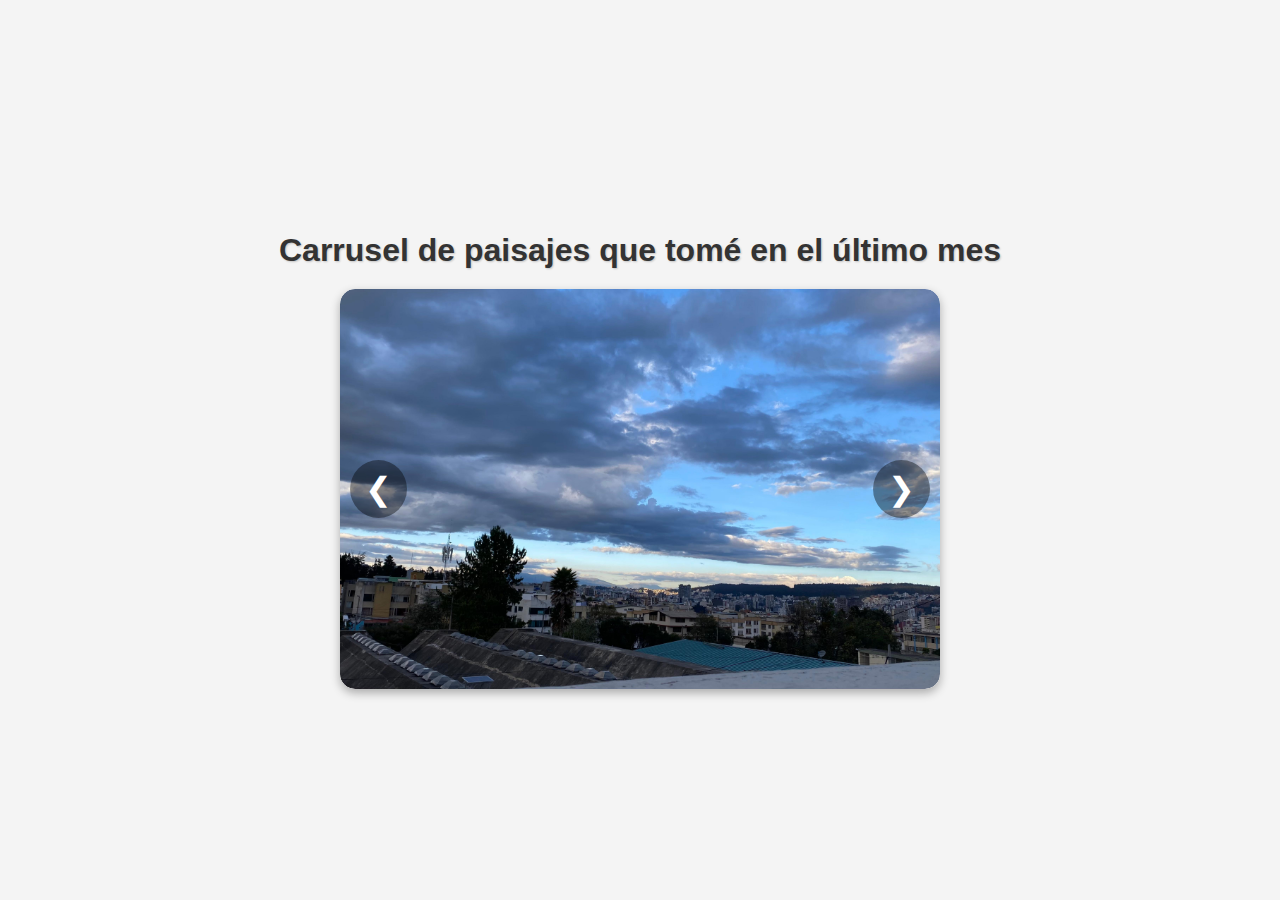
<file: Ejercicio carrusel/index.html>
<!DOCTYPE html>
<html lang="es">
<head>
    <meta charset="UTF-8">
    <title>Carrusel de Imágenes</title>
    <link rel="stylesheet" href="style.css">
</head>
<body>

    <!-- Título arriba del carrusel -->
    <h1 class="titulo">Carrusel de paisajes que tomé en el último mes</h1>

    <!-- Carrusel de imágenes -->
    <div class="carrusel-container">
        <button id="prev">&#10094;</button>
        <div class="carrusel">
            <img src="img1.jpg" class="slide active">
            <img src="img2.jpg" class="slide">
            <img src="img3.jpg" class="slide">
            <img src="img4.jpg" class="slide">
            <img src="img5.jpg" class="slide">
        </div>
        <button id="next">&#10095;</button>
    </div>

    <script>
        const slides = document.querySelectorAll('.slide');
        let current = 0;

        function showSlide(index) {
            slides.forEach((slide, i) => {
                slide.classList.remove('active');
                if (i === index) {
                    slide.classList.add('active');
                }
            });
        }

        document.getElementById('prev').addEventListener('click', () => {
            current = (current - 1 + slides.length) % slides.length;
            showSlide(current);
        });

        document.getElementById('next').addEventListener('click', () => {
            current = (current + 1) % slides.length;
            showSlide(current);
        });
    </script>
</body>
</html>
</file>
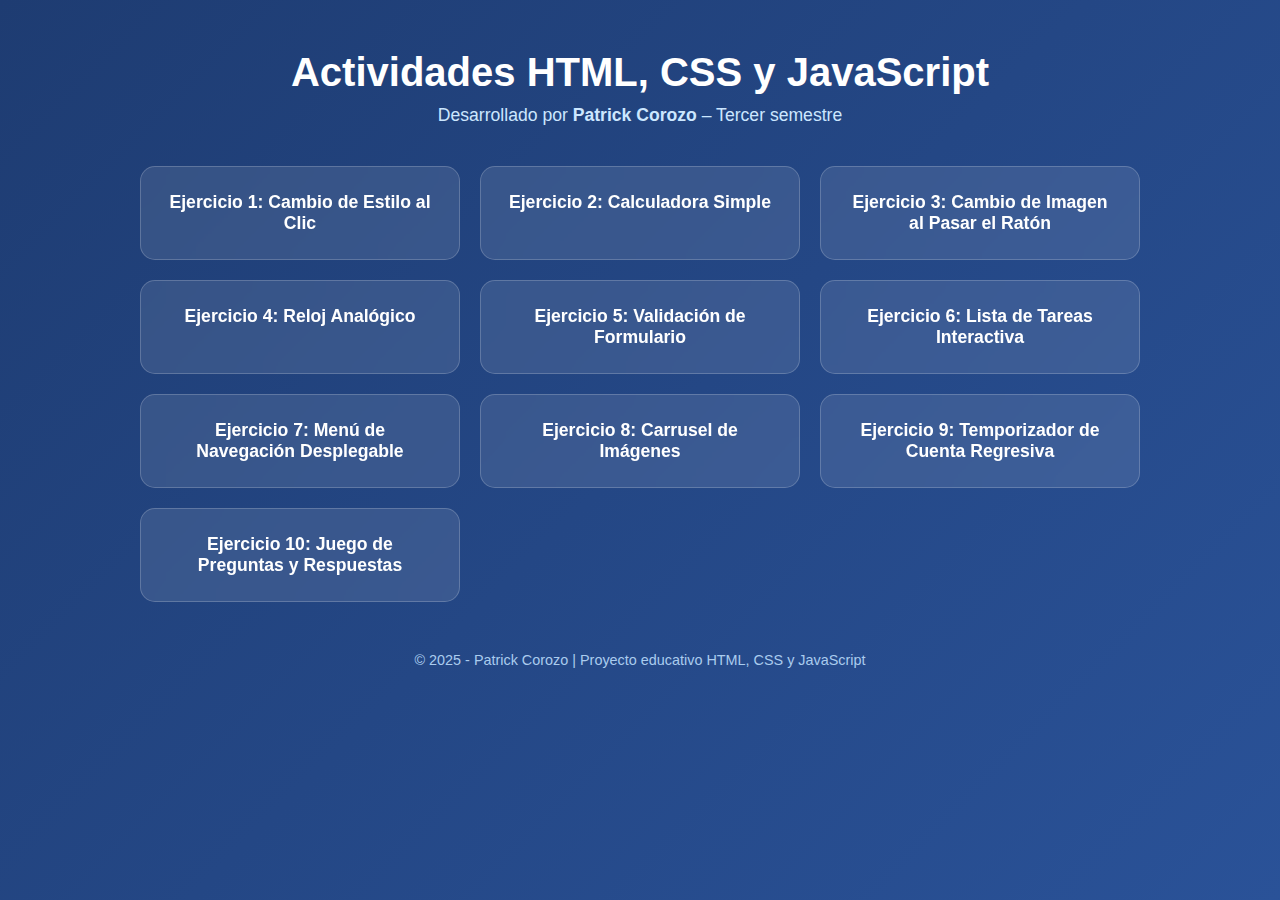
<file: Tarea 2 - 10 Ejercicios/index.html>
<!-- index.html -->
<!DOCTYPE html>
<html lang="es">
<head>
  <meta charset="UTF-8">
  <title>Menú de Ejercicios - Patrick Corozo</title>
  <style>
    * {
      margin: 0;
      padding: 0;
      box-sizing: border-box;
    }

    body {
      font-family: 'Segoe UI', Tahoma, Geneva, Verdana, sans-serif;
      background: linear-gradient(135deg, #1e3c72, #2a5298);
      color: white;
      min-height: 100vh;
      display: flex;
      flex-direction: column;
      align-items: center;
      padding: 50px 20px;
    }

    h1 {
      font-size: 2.5rem;
      margin-bottom: 10px;
      text-align: center;
    }

    p {
      font-size: 1.1rem;
      margin-bottom: 40px;
      text-align: center;
      color: #cce7ff;
    }

    .grid {
      display: grid;
      grid-template-columns: repeat(auto-fit, minmax(250px, 1fr));
      gap: 20px;
      width: 100%;
      max-width: 1000px;
    }

    .card {
      background-color: rgba(255, 255, 255, 0.1);
      border: 1px solid rgba(255, 255, 255, 0.2);
      border-radius: 15px;
      padding: 25px;
      transition: transform 0.3s ease, background-color 0.3s ease;
      backdrop-filter: blur(10px);
      cursor: pointer;
      text-align: center;
    }

    .card:hover {
      transform: translateY(-5px);
      background-color: rgba(255, 255, 255, 0.2);
    }

    .card a {
      text-decoration: none;
      color: #fff;
      font-size: 1.1rem;
      font-weight: bold;
      display: block;
    }

    .footer {
      margin-top: 50px;
      font-size: 0.9rem;
      color: #aaccee;
    }

    @media (max-width: 600px) {
      h1 {
        font-size: 2rem;
      }
    }
  </style>
</head>
<body>

  <h1>Actividades HTML, CSS y JavaScript</h1>
  <p>Desarrollado por <strong>Patrick Corozo</strong> – Tercer semestre</p>

  <div class="grid">
    <div class="card"><a href="ejercicio1.html">Ejercicio 1: Cambio de Estilo al Clic</a></div>
    <div class="card"><a href="ejercicio2.html">Ejercicio 2: Calculadora Simple</a></div>
    <div class="card"><a href="ejercicio3.html">Ejercicio 3: Cambio de Imagen al Pasar el Ratón</a></div>
    <div class="card"><a href="ejercicio4.html">Ejercicio 4: Reloj Analógico</a></div>
    <div class="card"><a href="ejercicio5.html">Ejercicio 5: Validación de Formulario</a></div>
    <div class="card"><a href="ejercicio6.html">Ejercicio 6: Lista de Tareas Interactiva</a></div>
    <div class="card"><a href="ejercicio7.html">Ejercicio 7: Menú de Navegación Desplegable</a></div>
    <div class="card"><a href="ejercicio8.html">Ejercicio 8: Carrusel de Imágenes</a></div>
    <div class="card"><a href="ejercicio9.html">Ejercicio 9: Temporizador de Cuenta Regresiva</a></div>
    <div class="card"><a href="ejercicio10.html">Ejercicio 10: Juego de Preguntas y Respuestas</a></div>
  </div>

  <div class="footer">
    &copy; 2025 - Patrick Corozo | Proyecto educativo HTML, CSS y JavaScript
  </div>

</body>
</html>
</file>
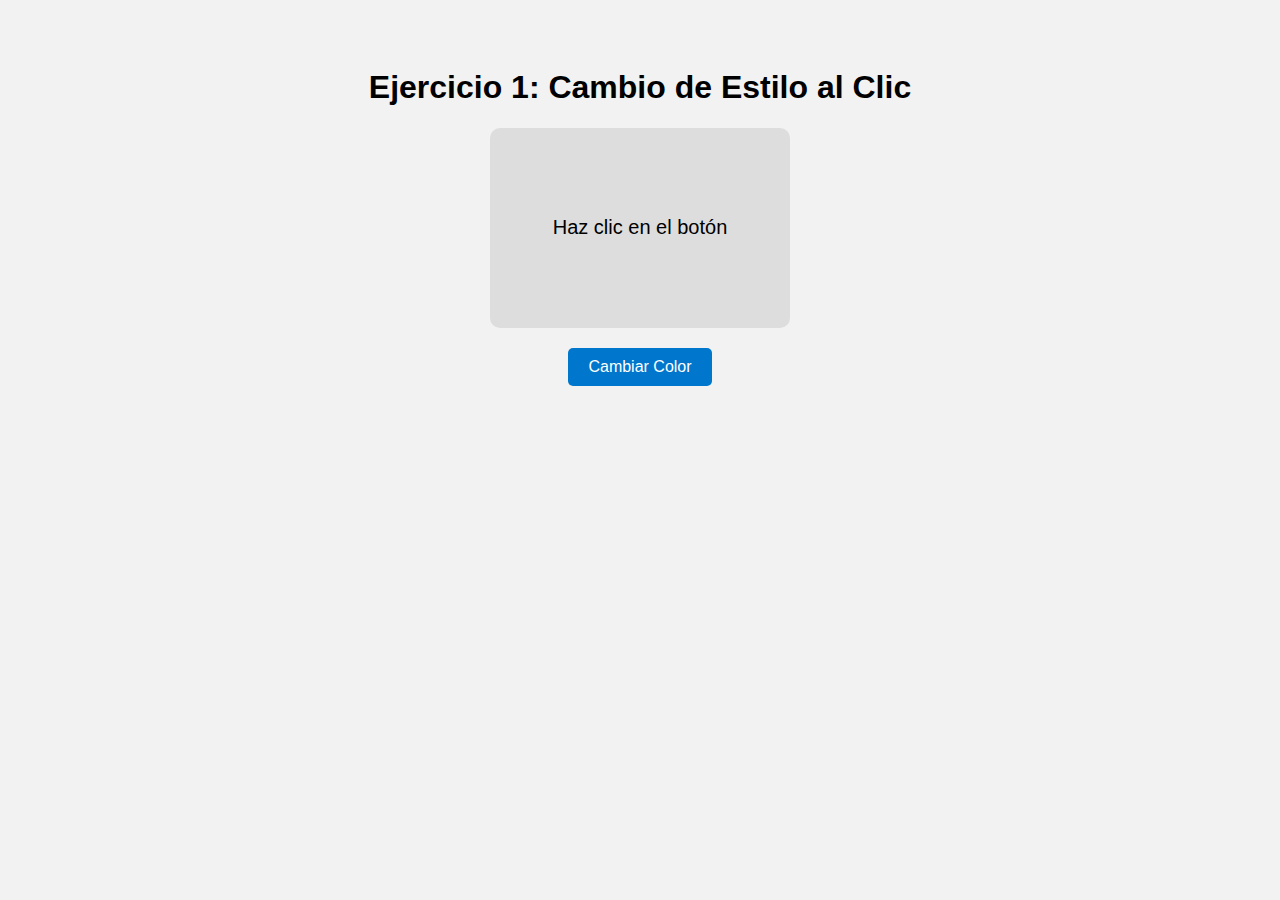
<file: Tarea 2 - 10 Ejercicios/ejercicio1.html>
<!-- ejercicio1.html -->
<!DOCTYPE html>
<html lang="es">
<head>
  <meta charset="UTF-8">
  <title>Ejercicio 1 - Cambio de Estilo al Clic</title>
  <style>
    body {
      font-family: Arial, sans-serif;
      background-color: #f2f2f2;
      padding: 40px;
      text-align: center;
    }

    #caja {
      width: 300px;
      height: 200px;
      background-color: #ddd;
      margin: 20px auto;
      border-radius: 10px;
      transition: background-color 0.5s ease;
      display: flex;
      align-items: center;
      justify-content: center;
      font-size: 20px;
    }

    button {
      padding: 10px 20px;
      font-size: 16px;
      background-color: #0077cc;
      color: white;
      border: none;
      border-radius: 5px;
      cursor: pointer;
    }

    button:hover {
      background-color: #005fa3;
    }
  </style>
</head>
<body>

  <h1>Ejercicio 1: Cambio de Estilo al Clic</h1>

  <div id="caja">Haz clic en el botón</div>
  <button onclick="cambiarColor()">Cambiar Color</button>

  <script>
    function cambiarColor() {
      const caja = document.getElementById('caja');
      // Genera un color aleatorio
      const color = '#' + Math.floor(Math.random()*16777215).toString(16);
      caja.style.backgroundColor = color;
    }
  </script>

</body>
</html>
</file>
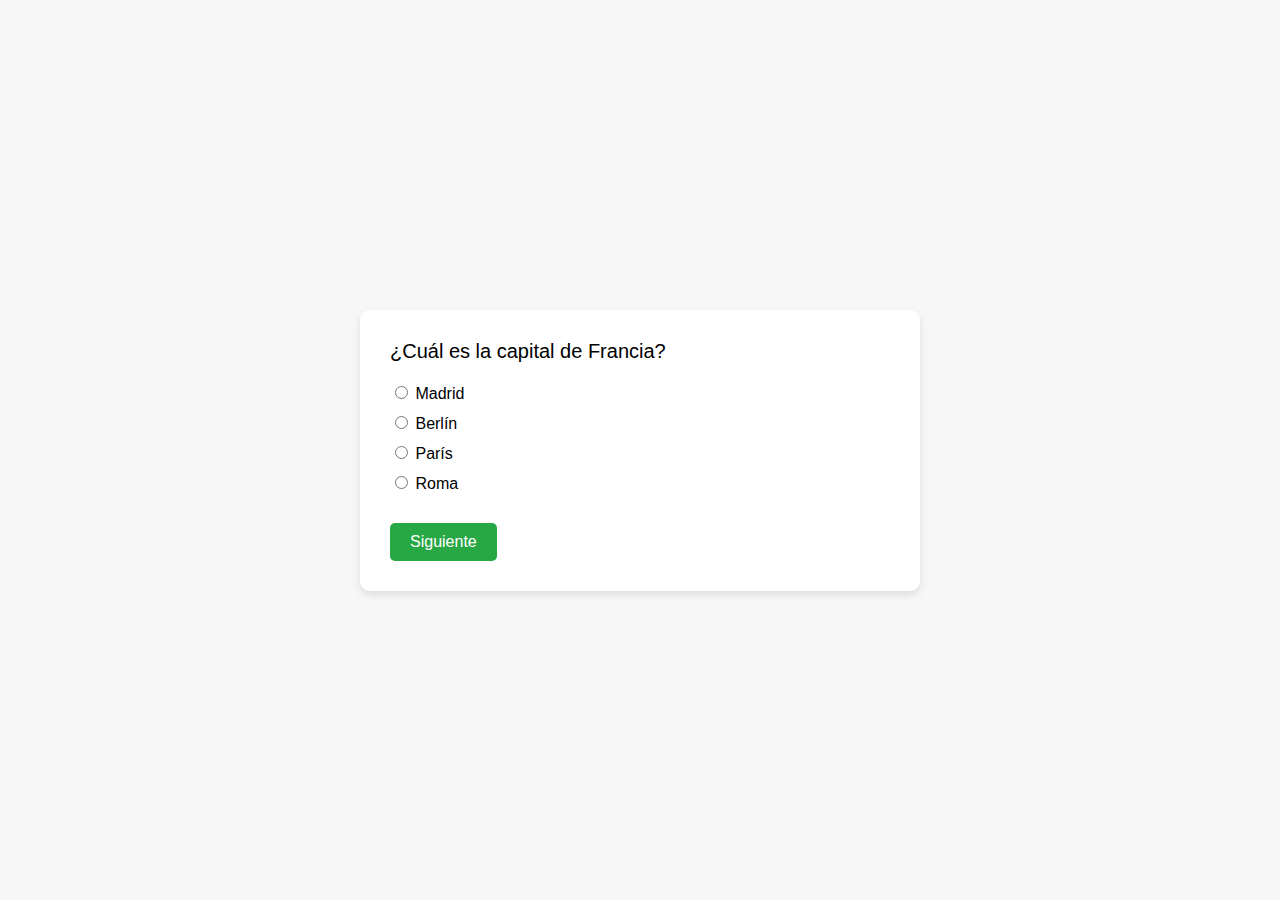
<file: Tarea 2 - 10 Ejercicios/ejercicio10.html>
<!-- ejercicio10.html -->
<!DOCTYPE html>
<html lang="es">
<head>
  <meta charset="UTF-8">
  <title>Ejercicio 10 - Juego de Preguntas y Respuestas</title>
  <style>
    body {
      font-family: Arial, sans-serif;
      background-color: #f7f7f7;
      display: flex;
      justify-content: center;
      align-items: center;
      height: 100vh;
      margin: 0;
    }

    .juego {
      background-color: #fff;
      padding: 30px;
      border-radius: 10px;
      box-shadow: 0 4px 8px rgba(0, 0, 0, 0.1);
      width: 100%;
      max-width: 500px;
    }

    .pregunta {
      font-size: 20px;
      margin-bottom: 20px;
    }

    .opciones label {
      display: block;
      margin: 10px 0;
      cursor: pointer;
    }

    button {
      padding: 10px 20px;
      background-color: #28a745;
      color: white;
      border: none;
      border-radius: 5px;
      cursor: pointer;
      font-size: 16px;
      margin-top: 20px;
    }

    button:hover {
      background-color: #218838;
    }

    .resultado {
      font-size: 18px;
      font-weight: bold;
      margin-top: 20px;
      display: none;
    }
  </style>
</head>
<body>

  <div class="juego">
    <div class="pregunta" id="pregunta"></div>
    <div class="opciones">
      <label><input type="radio" name="respuesta" value="0"> <span id="opcion1"></span></label>
      <label><input type="radio" name="respuesta" value="1"> <span id="opcion2"></span></label>
      <label><input type="radio" name="respuesta" value="2"> <span id="opcion3"></span></label>
      <label><input type="radio" name="respuesta" value="3"> <span id="opcion4"></span></label>
    </div>
    <button onclick="verificarRespuesta()">Siguiente</button>
    <div class="resultado" id="resultado"></div>
  </div>

  <script>
    const preguntas = [
      {
        pregunta: "¿Cuál es la capital de Francia?",
        opciones: ["Madrid", "Berlín", "París", "Roma"],
        respuestaCorrecta: 2
      },
      {
        pregunta: "¿Cuál es el símbolo químico del agua?",
        opciones: ["O2", "H2O", "CO2", "O2H"],
        respuestaCorrecta: 1
      },
      {
        pregunta: "¿En qué continente se encuentra Egipto?",
        opciones: ["Asia", "Europa", "África", "América"],
        respuestaCorrecta: 2
      }
    ];

    let preguntaActual = 0;
    let puntuacion = 0;

    function mostrarPregunta() {
      const pregunta = preguntas[preguntaActual];
      document.getElementById('pregunta').textContent = pregunta.pregunta;
      document.getElementById('opcion1').textContent = pregunta.opciones[0];
      document.getElementById('opcion2').textContent = pregunta.opciones[1];
      document.getElementById('opcion3').textContent = pregunta.opciones[2];
      document.getElementById('opcion4').textContent = pregunta.opciones[3];
    }

    function verificarRespuesta() {
      const opciones = document.getElementsByName('respuesta');
      let respuestaSeleccionada;

      for (let i = 0; i < opciones.length; i++) {
        if (opciones[i].checked) {
          respuestaSeleccionada = parseInt(opciones[i].value);
          break;
        }
      }

      if (respuestaSeleccionada === undefined) {
        alert("Por favor selecciona una respuesta.");
        return;
      }

      if (respuestaSeleccionada === preguntas[preguntaActual].respuestaCorrecta) {
        puntuacion++;
      }

      preguntaActual++;

      if (preguntaActual < preguntas.length) {
        mostrarPregunta();
      } else {
        mostrarResultado();
      }

      // Deseleccionar las respuestas para la siguiente pregunta
      for (let i = 0; i < opciones.length; i++) {
        opciones[i].checked = false;
      }
    }

    function mostrarResultado() {
      const resultado = document.getElementById('resultado');
      resultado.textContent = `Puntuación final: ${puntuacion} de ${preguntas.length}`;
      resultado.style.display = 'block';
      document.querySelector('button').disabled = true;
    }

    // Mostrar la primera pregunta al cargar la página
    mostrarPregunta();
  </script>

</body>
</html>
</file>
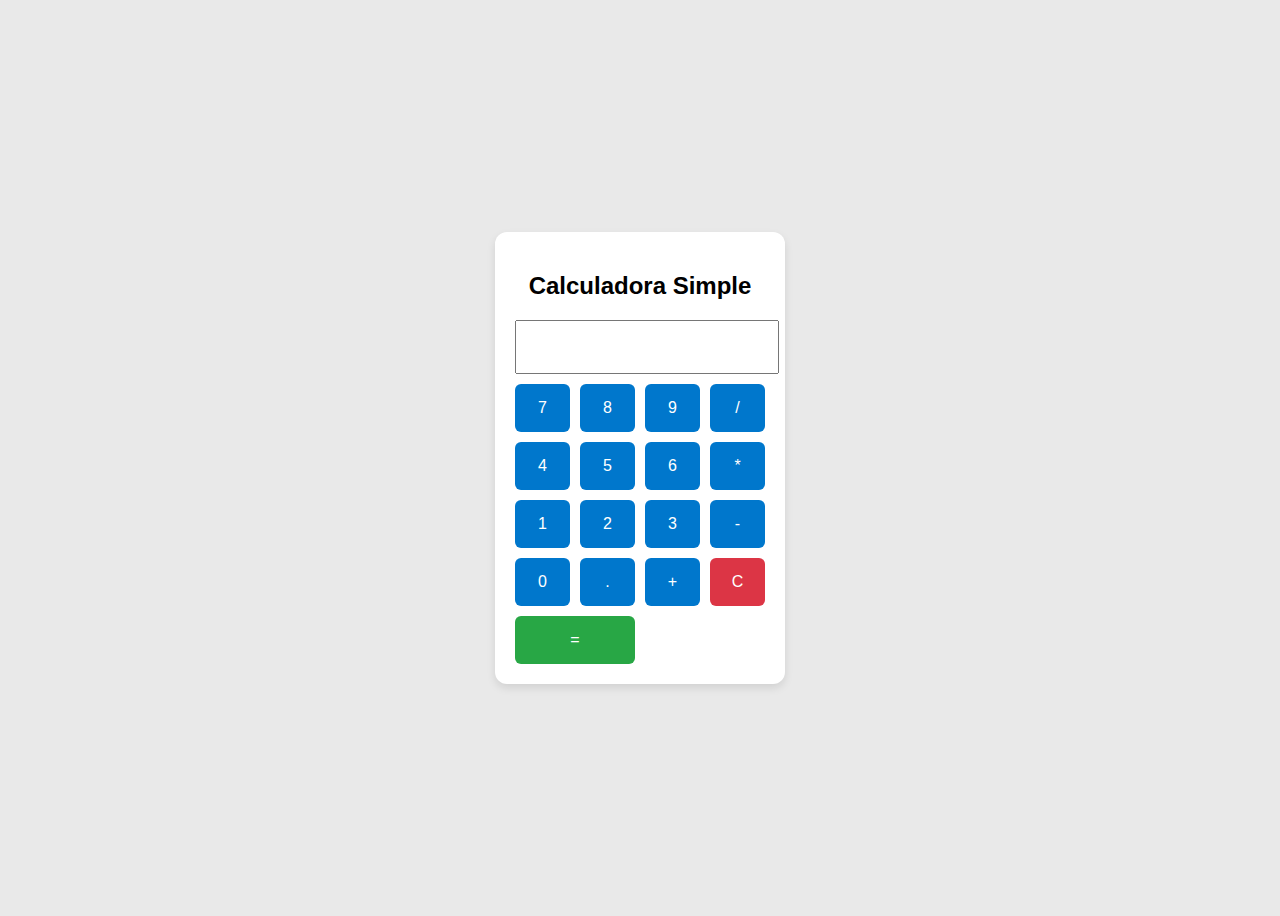
<file: Tarea 2 - 10 Ejercicios/ejercicio2.html>
<!-- ejercicio2.html -->
<!DOCTYPE html>
<html lang="es">
<head>
  <meta charset="UTF-8">
  <title>Ejercicio 2 - Calculadora Simple</title>
  <style>
    body {
      font-family: Arial, sans-serif;
      background-color: #e9e9e9;
      display: flex;
      justify-content: center;
      align-items: center;
      height: 100vh;
    }

    .calculadora {
      background-color: #fff;
      padding: 20px;
      border-radius: 12px;
      box-shadow: 0 4px 8px rgba(0,0,0,0.1);
      width: 250px;
      text-align: center;
    }

    input[type="text"] {
      width: 100%;
      height: 40px;
      font-size: 18px;
      margin-bottom: 10px;
      text-align: right;
      padding: 5px;
    }

    .botones {
      display: grid;
      grid-template-columns: repeat(4, 1fr);
      gap: 10px;
    }

    button {
      padding: 15px;
      font-size: 16px;
      border: none;
      border-radius: 6px;
      background-color: #0077cc;
      color: white;
      cursor: pointer;
    }

    button:hover {
      background-color: #005fa3;
    }

    .igual {
      grid-column: span 2;
      background-color: #28a745;
    }

    .igual:hover {
      background-color: #1f8434;
    }

    .clear {
      background-color: #dc3545;
    }

    .clear:hover {
      background-color: #b72d39;
    }
  </style>
</head>
<body>

  <div class="calculadora">
    <h2>Calculadora Simple</h2>
    <input type="text" id="resultado" readonly>
    <div class="botones">
      <button onclick="agregar('7')">7</button>
      <button onclick="agregar('8')">8</button>
      <button onclick="agregar('9')">9</button>
      <button onclick="agregar('/')">/</button>

      <button onclick="agregar('4')">4</button>
      <button onclick="agregar('5')">5</button>
      <button onclick="agregar('6')">6</button>
      <button onclick="agregar('*')">*</button>

      <button onclick="agregar('1')">1</button>
      <button onclick="agregar('2')">2</button>
      <button onclick="agregar('3')">3</button>
      <button onclick="agregar('-')">-</button>

      <button onclick="agregar('0')">0</button>
      <button onclick="agregar('.')">.</button>
      <button onclick="agregar('+')">+</button>
      <button class="clear" onclick="limpiar()">C</button>

      <button class="igual" onclick="calcular()">=</button>
    </div>
  </div>

  <script>
    function agregar(valor) {
      document.getElementById('resultado').value += valor;
    }

    function limpiar() {
      document.getElementById('resultado').value = '';
    }

    function calcular() {
      try {
        let resultado = eval(document.getElementById('resultado').value);
        document.getElementById('resultado').value = resultado;
      } catch (e) {
        alert('Operación inválida');
        limpiar();
      }
    }
  </script>

</body>
</html>
</file>
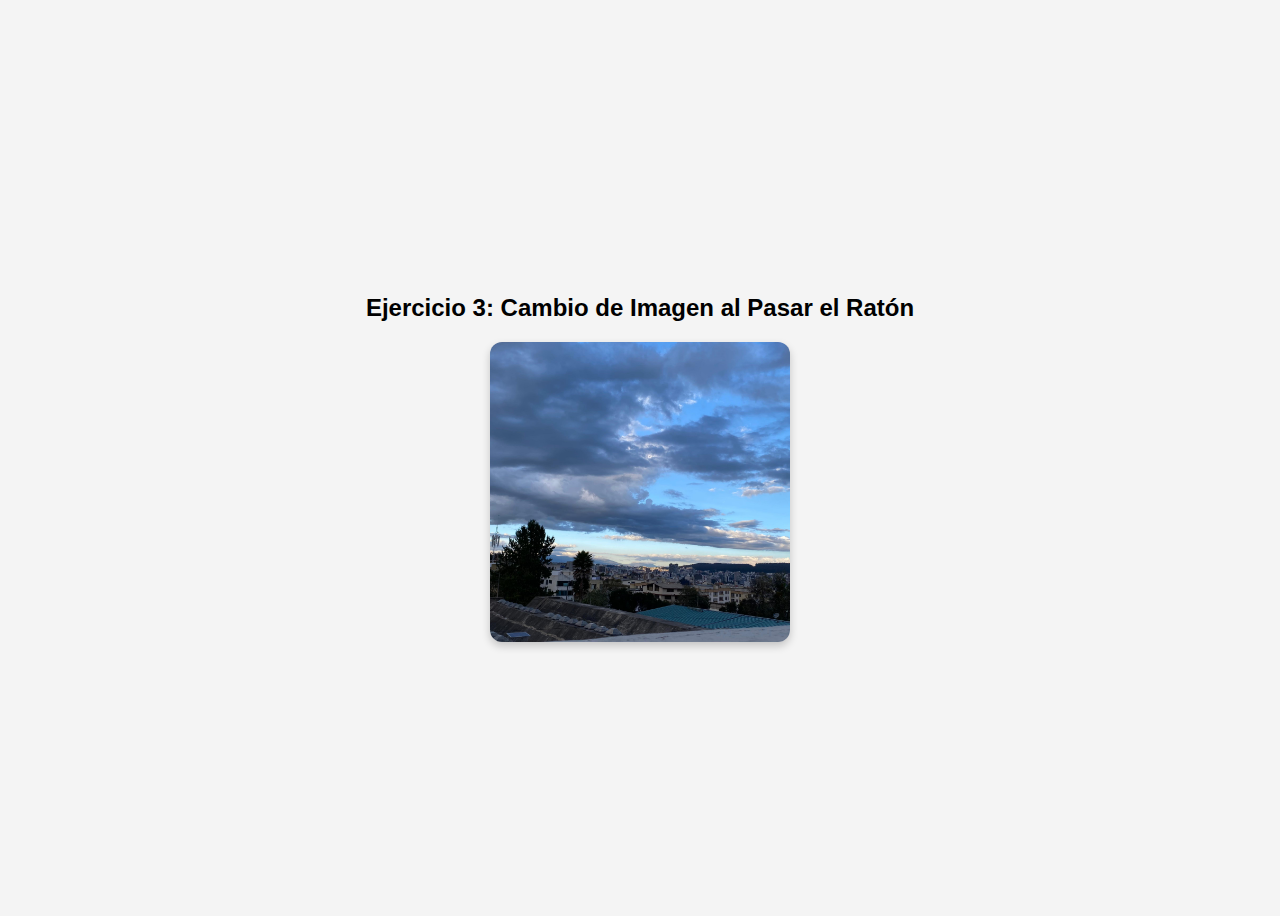
<file: Tarea 2 - 10 Ejercicios/ejercicio3.html>
<!-- ejercicio3.html -->
<!DOCTYPE html>
<html lang="es">
<head>
  <meta charset="UTF-8">
  <title>Ejercicio 3 - Cambio de Imagen al Pasar el Ratón</title>
  <style>
    body {
      font-family: Arial, sans-serif;
      background-color: #f4f4f4;
      display: flex;
      justify-content: center;
      align-items: center;
      height: 100vh;
      flex-direction: column;
    }

    h2 {
      margin-bottom: 20px;
    }

    .imagen-cambio {
      width: 300px;
      height: 300px;
      border-radius: 12px;
      transition: transform 0.3s ease, box-shadow 0.3s ease;
      box-shadow: 0 4px 8px rgba(0,0,0,0.2);
      object-fit: cover;
    }

    .imagen-cambio:hover {
      transform: scale(1.05);
      box-shadow: 0 6px 12px rgba(0,0,0,0.3);
    }
  </style>
</head>
<body>

  <h2>Ejercicio 3: Cambio de Imagen al Pasar el Ratón</h2>
  <img 
    src="imagenes/img1.jpg" 
    id="miImagen" 
    class="imagen-cambio" 
    alt="Imagen de equipo"
    onmouseover="cambiarImagen()"
    onmouseout="restaurarImagen()"
  >

  <script>
    function cambiarImagen() {
      document.getElementById('miImagen').src = 'imagenes/img2.jpg';
    }

    function restaurarImagen() {
      document.getElementById('miImagen').src = 'imagenes/img1.jpg';
    }
  </script>

</body>
</html>
</file>
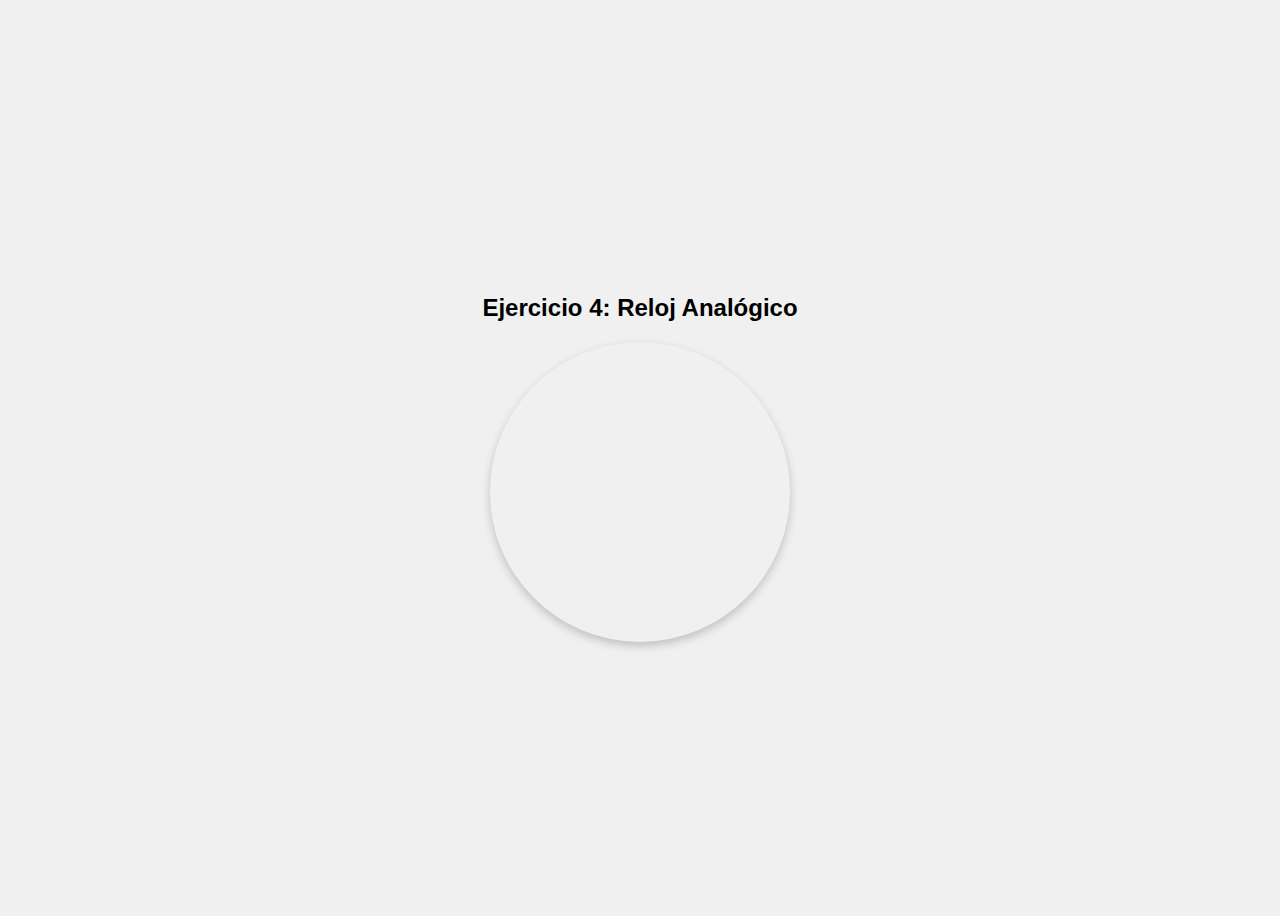
<file: Tarea 2 - 10 Ejercicios/ejercicio4.html>
<!-- ejercicio4.html -->
<!DOCTYPE html>
<html lang="es">
<head>
  <meta charset="UTF-8">
  <title>Ejercicio 4 - Reloj Analógico</title>
  <style>
    body {
      background-color: #f0f0f0;
      font-family: Arial, sans-serif;
      display: flex;
      flex-direction: column;
      align-items: center;
      justify-content: center;
      height: 100vh;
    }

    h2 {
      margin-bottom: 20px;
    }

    .reloj {
      position: relative;
      width: 300px;
      height: 300px;
      background: url('https://upload.wikimedia.org/wikipedia/commons/thumb/1/1e/Clock_face_icon.svg/512px-Clock_face_icon.svg.png') no-repeat center center;
      background-size: cover;
      border-radius: 50%;
      box-shadow: 0 4px 10px rgba(0, 0, 0, 0.2);
    }

    .manecilla {
      position: absolute;
      width: 50%;
      height: 6px;
      top: 50%;
      left: 50%;
      transform-origin: 0% 50%;
      transform: rotate(90deg);
    }

    #hora {
      height: 8px;
      background: url('https://i.imgur.com/8dF1yC0.png') no-repeat center center;
      background-size: contain;
    }

    #minuto {
      height: 6px;
      background: url('https://i.imgur.com/L1wZKDP.png') no-repeat center center;
      background-size: contain;
    }

    #segundo {
      height: 4px;
      background: url('https://i.imgur.com/GH9mZRP.png') no-repeat center center;
      background-size: contain;
    }
  </style>
</head>
<body>

  <h2>Ejercicio 4: Reloj Analógico</h2>
  <div class="reloj">
    <div id="hora" class="manecilla"></div>
    <div id="minuto" class="manecilla"></div>
    <div id="segundo" class="manecilla"></div>
  </div>

  <script>
    function actualizarReloj() {
      const ahora = new Date();
      const segundos = ahora.getSeconds();
      const minutos = ahora.getMinutes();
      const horas = ahora.getHours();

      const anguloSegundos = segundos * 6;
      const anguloMinutos = minutos * 6 + segundos * 0.1;
      const anguloHoras = (horas % 12) * 30 + minutos * 0.5;

      document.getElementById("hora").style.transform = `rotate(${anguloHoras}deg)`;
      document.getElementById("minuto").style.transform = `rotate(${anguloMinutos}deg)`;
      document.getElementById("segundo").style.transform = `rotate(${anguloSegundos}deg)`;
    }

    setInterval(actualizarReloj, 1000);
    actualizarReloj();
  </script>

</body>
</html>
</file>
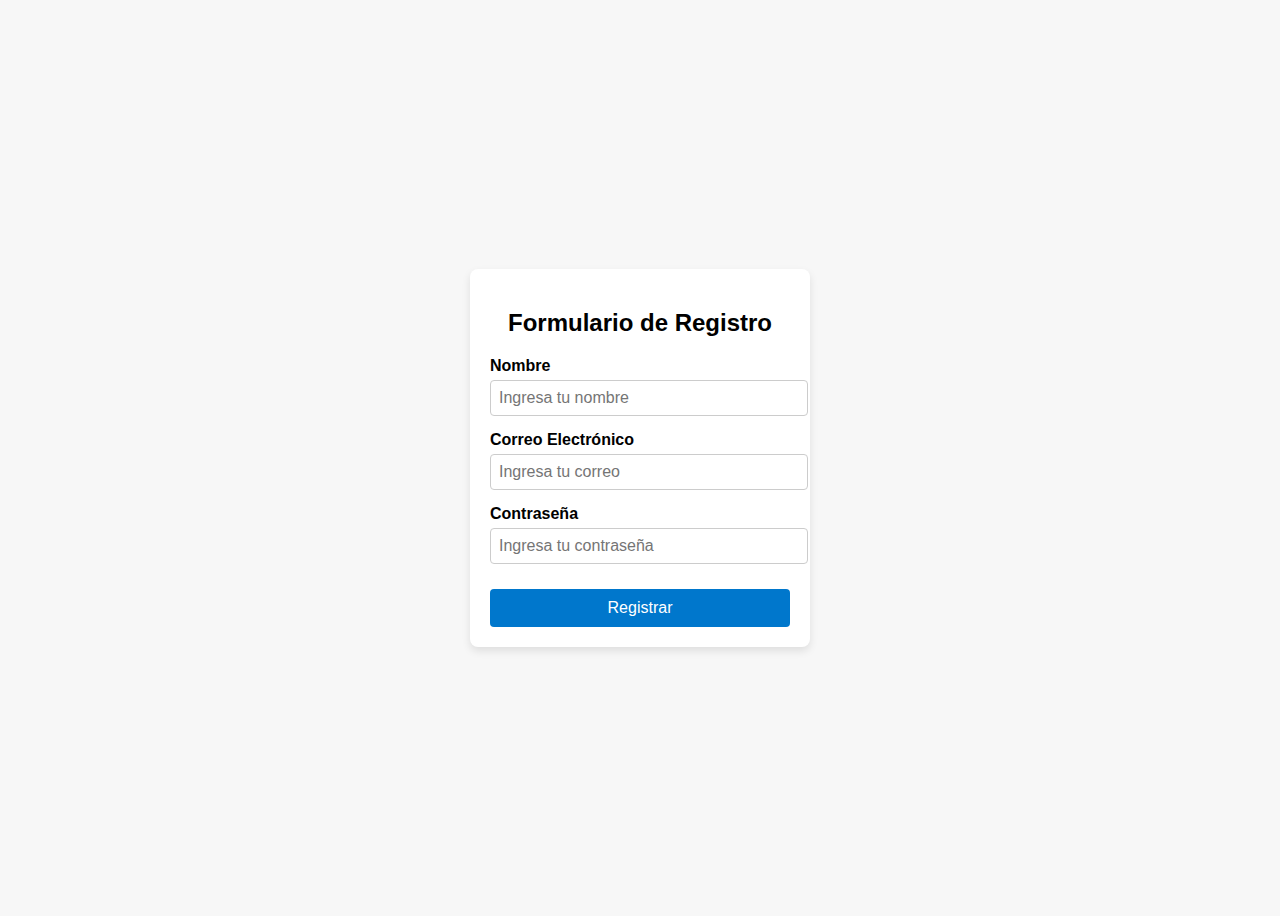
<file: Tarea 2 - 10 Ejercicios/ejercicio5.html>
<!-- ejercicio5.html -->
<!DOCTYPE html>
<html lang="es">
<head>
  <meta charset="UTF-8">
  <title>Ejercicio 5 - Validación de Formulario</title>
  <style>
    body {
      font-family: Arial, sans-serif;
      background-color: #f7f7f7;
      display: flex;
      justify-content: center;
      align-items: center;
      height: 100vh;
    }

    .formulario {
      background-color: #fff;
      padding: 20px;
      border-radius: 8px;
      box-shadow: 0 4px 8px rgba(0, 0, 0, 0.1);
      width: 300px;
    }

    .formulario h2 {
      text-align: center;
      margin-bottom: 20px;
    }

    .campo {
      margin-bottom: 15px;
    }

    label {
      display: block;
      margin-bottom: 5px;
      font-weight: bold;
    }

    input {
      width: 100%;
      padding: 8px;
      font-size: 16px;
      border-radius: 4px;
      border: 1px solid #ccc;
    }

    input[type="submit"] {
      background-color: #0077cc;
      color: white;
      cursor: pointer;
      border: none;
      margin-top: 10px;
      padding: 10px 0;
    }

    input[type="submit"]:hover {
      background-color: #005fa3;
    }

    .error {
      color: red;
      font-size: 12px;
      margin-top: 5px;
    }
  </style>
</head>
<body>

  <div class="formulario">
    <h2>Formulario de Registro</h2>
    <form id="formulario" onsubmit="return validarFormulario()">
      <div class="campo">
        <label for="nombre">Nombre</label>
        <input type="text" id="nombre" name="nombre" placeholder="Ingresa tu nombre">
        <div id="errorNombre" class="error"></div>
      </div>

      <div class="campo">
        <label for="email">Correo Electrónico</label>
        <input type="email" id="email" name="email" placeholder="Ingresa tu correo">
        <div id="errorEmail" class="error"></div>
      </div>

      <div class="campo">
        <label for="contraseña">Contraseña</label>
        <input type="password" id="contraseña" name="contraseña" placeholder="Ingresa tu contraseña">
        <div id="errorContraseña" class="error"></div>
      </div>

      <input type="submit" value="Registrar">
    </form>
  </div>

  <script>
    function validarFormulario() {
      let esValido = true;

      // Limpiar mensajes de error
      document.getElementById('errorNombre').textContent = '';
      document.getElementById('errorEmail').textContent = '';
      document.getElementById('errorContraseña').textContent = '';

      // Validar Nombre
      const nombre = document.getElementById('nombre').value;
      if (nombre === '') {
        document.getElementById('errorNombre').textContent = 'El nombre es obligatorio.';
        esValido = false;
      }

      // Validar Correo Electrónico
      const email = document.getElementById('email').value;
      const emailRegex = /^[a-zA-Z0-9._-]+@[a-zA-Z0-9.-]+\.[a-zA-Z]{2,6}$/;
      if (email === '') {
        document.getElementById('errorEmail').textContent = 'El correo electrónico es obligatorio.';
        esValido = false;
      } else if (!emailRegex.test(email)) {
        document.getElementById('errorEmail').textContent = 'Ingresa un correo electrónico válido.';
        esValido = false;
      }

      // Validar Contraseña
      const contraseña = document.getElementById('contraseña').value;
      if (contraseña === '') {
        document.getElementById('errorContraseña').textContent = 'La contraseña es obligatoria.';
        esValido = false;
      } else if (contraseña.length < 6) {
        document.getElementById('errorContraseña').textContent = 'La contraseña debe tener al menos 6 caracteres.';
        esValido = false;
      }

      return esValido;
    }
  </script>

</body>
</html>
</file>
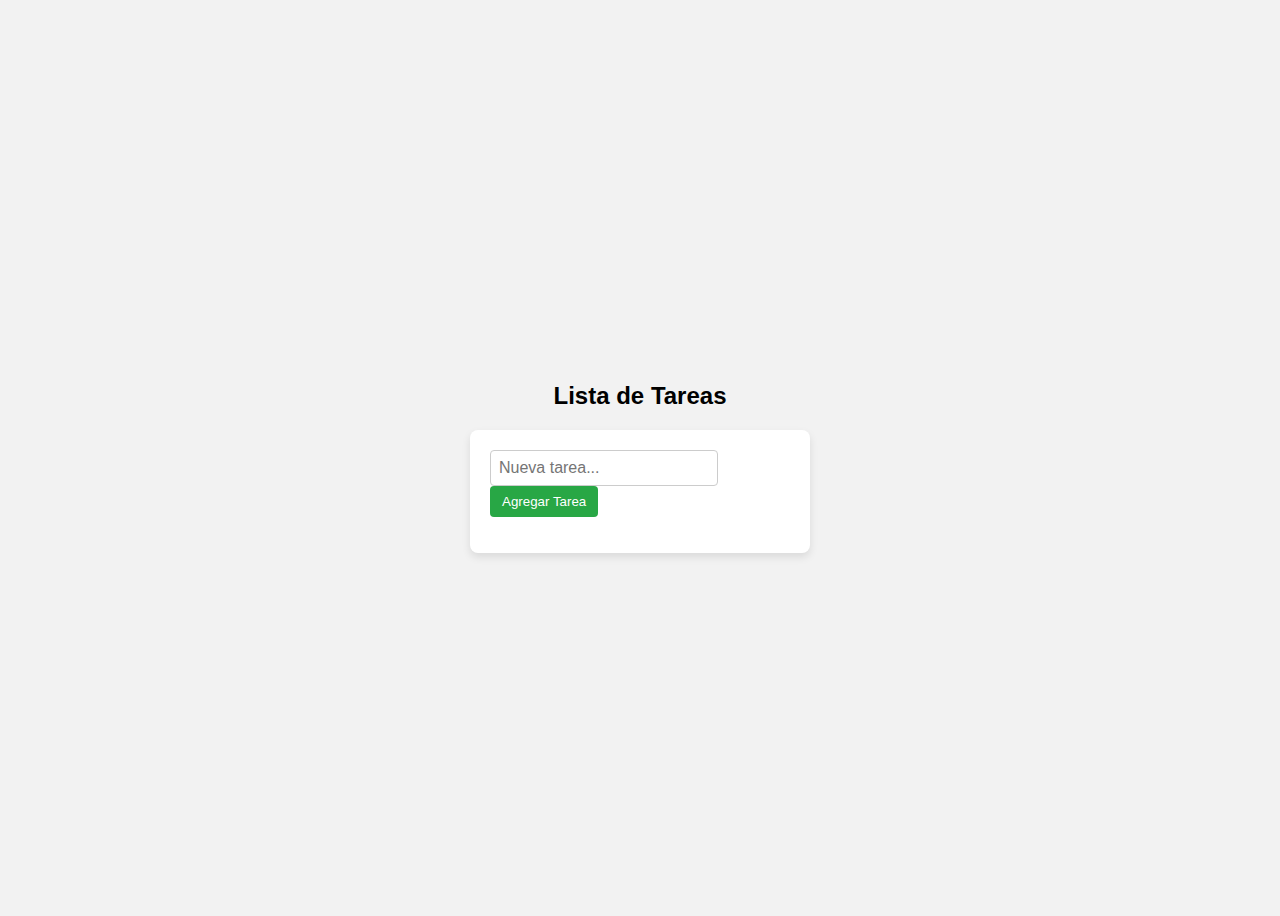
<file: Tarea 2 - 10 Ejercicios/ejercicio6.html>
<!-- ejercicio6.html -->
<!DOCTYPE html>
<html lang="es">
<head>
  <meta charset="UTF-8">
  <title>Ejercicio 6 - Lista de Tareas Interactiva</title>
  <style>
    body {
      font-family: Arial, sans-serif;
      background-color: #f2f2f2;
      display: flex;
      justify-content: center;
      align-items: center;
      height: 100vh;
      flex-direction: column;
    }

    h2 {
      margin-bottom: 20px;
    }

    .lista-tareas {
      width: 300px;
      background-color: #fff;
      padding: 20px;
      border-radius: 8px;
      box-shadow: 0 4px 8px rgba(0, 0, 0, 0.1);
    }

    input[type="text"] {
      width: 70%;
      padding: 8px;
      font-size: 16px;
      border-radius: 4px;
      border: 1px solid #ccc;
      margin-right: 10px;
    }

    button {
      padding: 8px 12px;
      background-color: #28a745;
      color: white;
      border: none;
      border-radius: 4px;
      cursor: pointer;
    }

    button:hover {
      background-color: #218838;
    }

    .tarea {
      display: flex;
      justify-content: space-between;
      align-items: center;
      margin: 10px 0;
      padding: 5px;
      background-color: #f8f9fa;
      border-radius: 4px;
    }

    .tarea button {
      background-color: #dc3545;
    }

    .tarea button:hover {
      background-color: #c82333;
    }
  </style>
</head>
<body>

  <h2>Lista de Tareas</h2>
  <div class="lista-tareas">
    <input type="text" id="tareaInput" placeholder="Nueva tarea...">
    <button onclick="agregarTarea()">Agregar Tarea</button>

    <ul id="listaTareas">
      <!-- Las tareas se agregarán aquí -->
    </ul>
  </div>

  <script>
    function agregarTarea() {
      const tareaInput = document.getElementById('tareaInput');
      const tareaTexto = tareaInput.value.trim();
      
      if (tareaTexto === '') {
        alert('Por favor ingresa una tarea.');
        return;
      }

      // Crear el elemento de la tarea
      const tareaElemento = document.createElement('li');
      tareaElemento.classList.add('tarea');
      
      // Crear el texto de la tarea
      const textoTarea = document.createElement('span');
      textoTarea.textContent = tareaTexto;
      tareaElemento.appendChild(textoTarea);

      // Crear el botón de eliminar
      const eliminarBtn = document.createElement('button');
      eliminarBtn.textContent = 'Eliminar';
      eliminarBtn.onclick = function() {
        tareaElemento.remove();
      };
      tareaElemento.appendChild(eliminarBtn);

      // Agregar la tarea a la lista
      document.getElementById('listaTareas').appendChild(tareaElemento);
      
      // Limpiar el campo de entrada
      tareaInput.value = '';
    }
  </script>

</body>
</html>
</file>
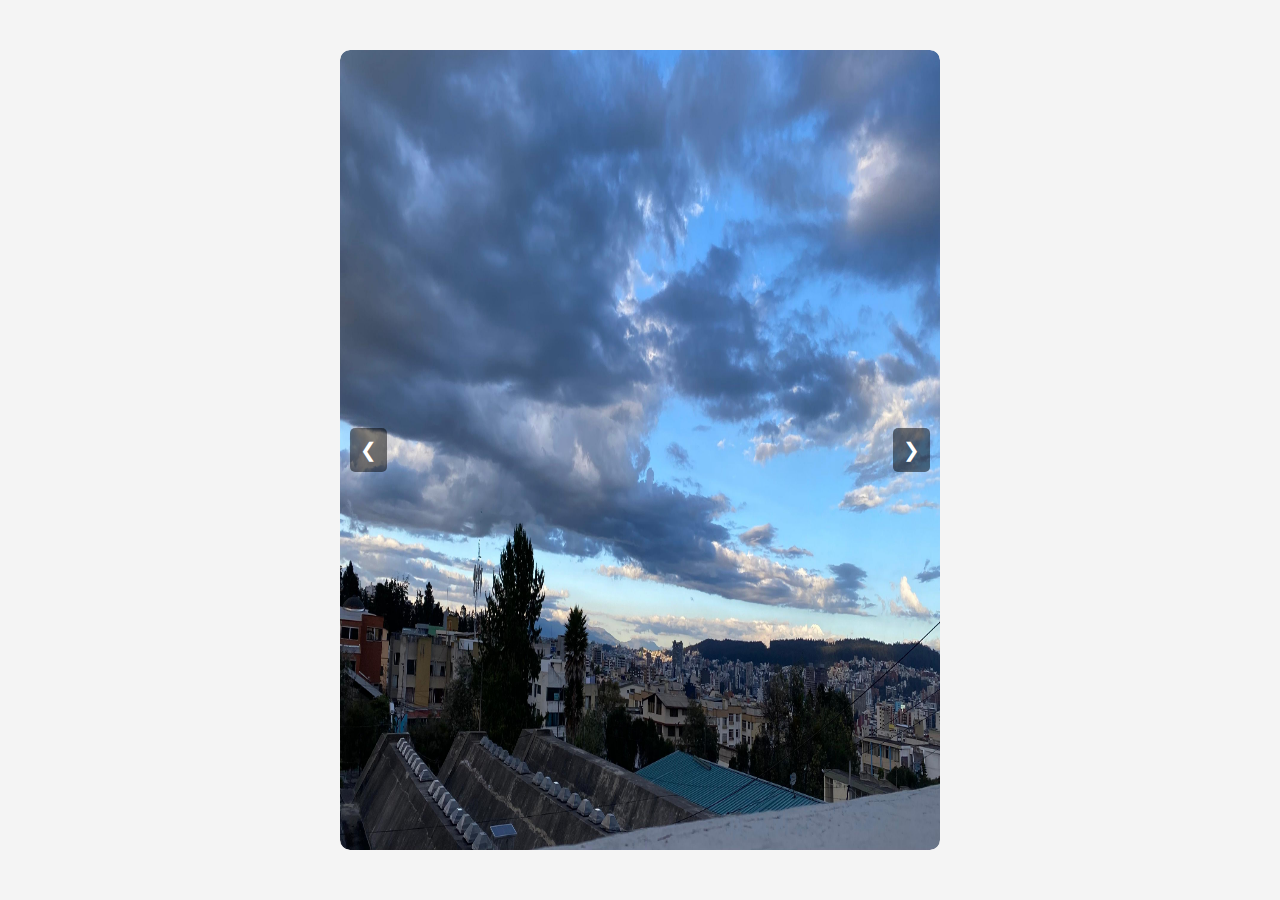
<file: Tarea 2 - 10 Ejercicios/ejercicio8.html>
<!-- ejercicio8.html -->
<!DOCTYPE html>
<html lang="es">
<head>
  <meta charset="UTF-8">
  <title>Ejercicio 8 - Carrusel de Imágenes</title>
  <style>
    body {
      font-family: Arial, sans-serif;
      background-color: #f4f4f4;
      display: flex;
      justify-content: center;
      align-items: center;
      height: 100vh;
      margin: 0;
    }

    .carrusel {
      position: relative;
      width: 80%;
      max-width: 600px;
      overflow: hidden;
      border-radius: 10px;
    }

    .imagenes {
      display: flex;
      transition: transform 1s ease-in-out;
    }

    .imagenes img {
      width: 100%;
      border-radius: 10px;
    }

    .boton {
      position: absolute;
      top: 50%;
      transform: translateY(-50%);
      background-color: rgba(0, 0, 0, 0.5);
      color: white;
      border: none;
      padding: 10px;
      cursor: pointer;
      font-size: 20px;
      border-radius: 5px;
    }

    .prev {
      left: 10px;
    }

    .next {
      right: 10px;
    }

    .prev:hover, .next:hover {
      background-color: rgba(0, 0, 0, 0.8);
    }
  </style>
</head>
<body>

  <div class="carrusel">
    <div class="imagenes" id="imagenes">
      <img src="imagenes/img1.jpg" alt="Imagen 1">
      <img src="imagenes/img2.jpg" alt="Imagen 2">
      <img src="imagenes/img3.jpg" alt="Imagen 3">
      <img src="imagenes/img4.jpg" alt="Imagen 4">
      <img src="imagenes/img5.jpg" alt="Imagen 5">
    </div>

    <button class="boton prev" onclick="cambiarImagen(-1)">&#10094;</button>
    <button class="boton next" onclick="cambiarImagen(1)">&#10095;</button>
  </div>

  <script>
    let index = 0;

    function cambiarImagen(direction) {
      const imagenes = document.getElementById('imagenes');
      const totalImagenes = imagenes.children.length;

      index += direction;

      if (index < 0) {
        index = totalImagenes - 1;
      } else if (index >= totalImagenes) {
        index = 0;
      }

      imagenes.style.transform = `translateX(${-index * 100}%)`;
    }

    // Cambiar automáticamente cada 3 segundos
    setInterval(() => {
      cambiarImagen(1);
    }, 3000);
  </script>

</body>
</html>
</file>
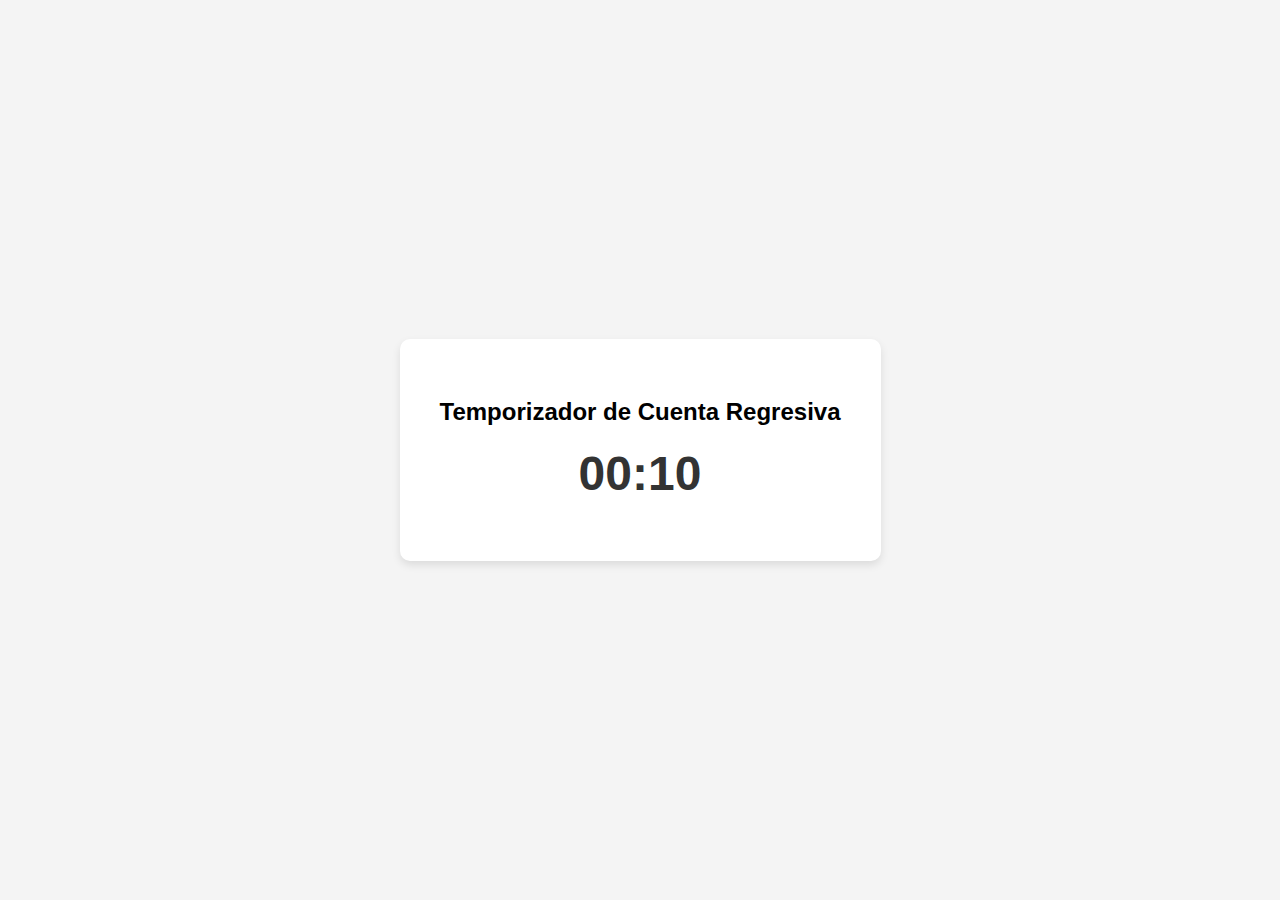
<file: Tarea 2 - 10 Ejercicios/ejercicio9.html>
<!-- ejercicio9.html -->
<!DOCTYPE html>
<html lang="es">
<head>
  <meta charset="UTF-8">
  <title>Ejercicio 9 - Temporizador de Cuenta Regresiva</title>
  <style>
    body {
      font-family: Arial, sans-serif;
      background-color: #f4f4f4;
      display: flex;
      justify-content: center;
      align-items: center;
      height: 100vh;
      margin: 0;
    }

    .temporizador {
      background-color: #fff;
      padding: 40px;
      border-radius: 10px;
      box-shadow: 0 4px 8px rgba(0, 0, 0, 0.1);
      text-align: center;
    }

    .temporizador h2 {
      margin-bottom: 20px;
    }

    .tiempo {
      font-size: 48px;
      font-weight: bold;
      color: #333;
      margin-bottom: 20px;
    }

    .mensaje {
      font-size: 24px;
      color: #28a745;
      display: none;
    }
  </style>
</head>
<body>

  <div class="temporizador">
    <h2>Temporizador de Cuenta Regresiva</h2>
    <div class="tiempo" id="tiempo">00:10</div>
    <div class="mensaje" id="mensaje">¡Tiempo agotado!</div>
  </div>

  <script>
    // Tiempo inicial en segundos (por ejemplo, 10 segundos)
    let tiempoRestante = 30;
    const tiempoElemento = document.getElementById('tiempo');
    const mensajeElemento = document.getElementById('mensaje');

    // Función para actualizar el temporizador
    function actualizarTemporizador() {
      const minutos = Math.floor(tiempoRestante / 60);
      const segundos = tiempoRestante % 60;

      // Formatear el tiempo en formato MM:SS
      tiempoElemento.textContent = `${formatTiempo(minutos)}:${formatTiempo(segundos)}`;

      if (tiempoRestante <= 0) {
        clearInterval(intervalo);
        mensajeElemento.style.display = 'block'; // Mostrar mensaje de tiempo agotado
      } else {
        tiempoRestante--; // Decrementar el tiempo restante
      }
    }

    // Función para dar formato al tiempo (agregar un 0 si es menor de 10)
    function formatTiempo(tiempo) {
      return tiempo < 10 ? '0' + tiempo : tiempo;
    }

    // Actualizar el temporizador cada segundo
    const intervalo = setInterval(actualizarTemporizador, 1000);
  </script>

</body>
</html>
</file>
<file: Ejercicio carrusel/style.css>
/* Centrar todo en la página */
body {
    font-family: Arial, sans-serif;
    background: #f4f4f4;
    margin: 0;
    padding: 0;
    min-height: 100vh;
    display: flex;
    flex-direction: column;
    justify-content: center;
    align-items: center;
}

/* Título centrado y con espacio */
.titulo {
    text-align: center;
    font-size: 2rem;
    margin-bottom: 20px;
    color: #333;
    font-weight: bold;
    font-family: 'Segoe UI', Tahoma, Geneva, Verdana, sans-serif;
    text-shadow: 1px 1px 2px rgba(0, 0, 0, 0.2);
}

/* Contenedor del carrusel centrado */
.carrusel-container {
    position: relative;
    width: 90%;
    max-width: 600px;
    height: 400px;
    overflow: hidden;
    box-shadow: 0 4px 10px rgba(0, 0, 0, 0.3);
    border-radius: 15px;
    background: white;
}

/* Carrusel de imágenes */
.carrusel {
    width: 100%;
    height: 100%;
    display: flex;
    position: relative;
}

.slide {
    width: 100%;
    height: 100%;
    object-fit: cover;
    display: none;
    border-radius: 15px;
}

.slide.active {
    display: block;
}

/* Botones de flechas */
button {
    position: absolute;
    top: 50%;
    transform: translateY(-50%);
    font-size: 2rem;
    background: rgba(0, 0, 0, 0.4);
    color: white;
    border: none;
    padding: 10px 15px;
    cursor: pointer;
    z-index: 10;
    border-radius: 50%;
    transition: background 0.3s;
}

button:hover {
    background: rgba(0, 0, 0, 0.7);
}

#prev {
    left: 10px;
}

#next {
    right: 10px;
}
</file>
